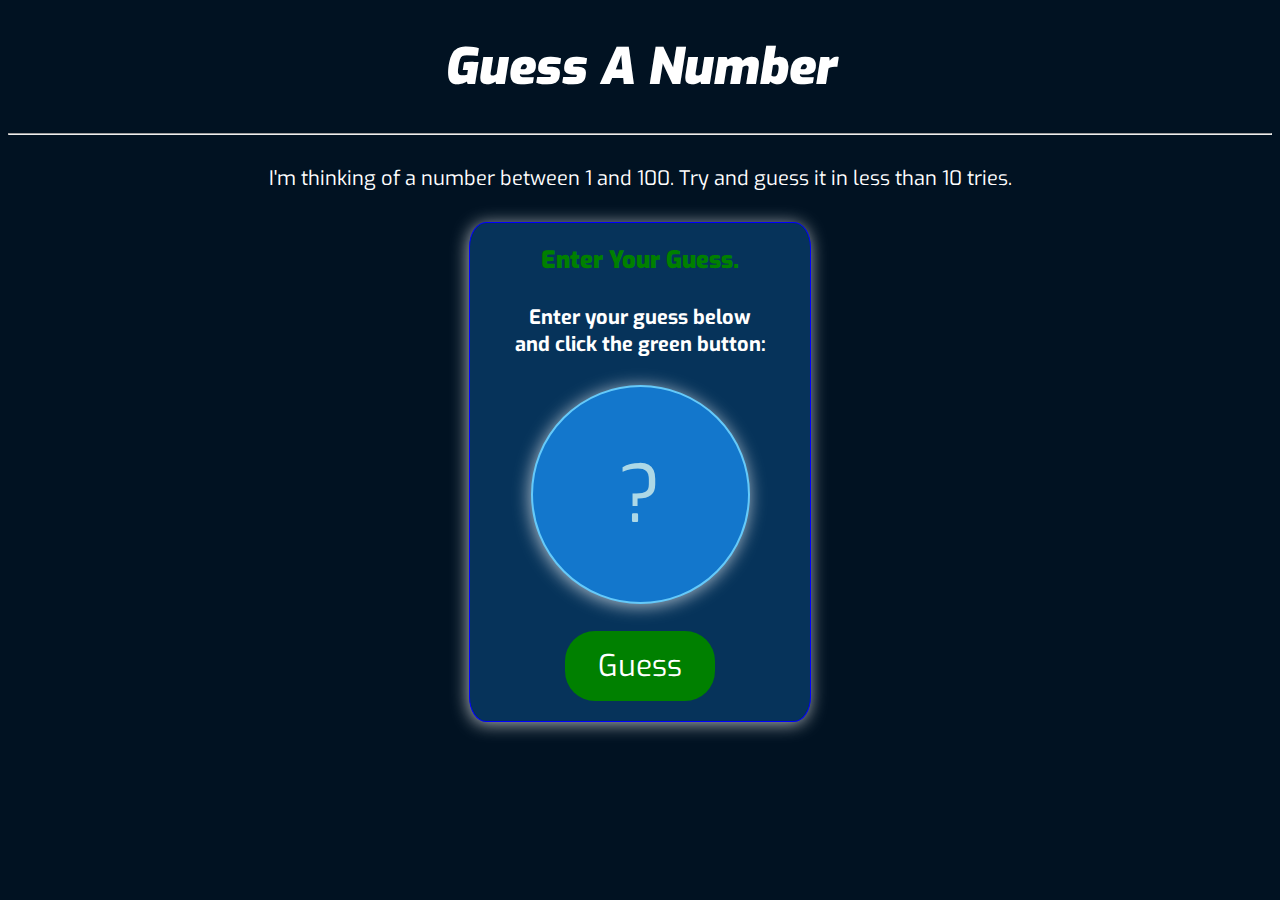
<file: index.html>
<!DOCTYPE html>
<!--[if lt IE 7]>      <html class="no-js lt-ie9 lt-ie8 lt-ie7"> <![endif]-->
<!--[if IE 7]>         <html class="no-js lt-ie9 lt-ie8"> <![endif]-->
<!--[if IE 8]>         <html class="no-js lt-ie9"> <![endif]-->
<!--[if gt IE 8]><!--> <html class="no-js"> <!--<![endif]-->
    <head>
        <meta charset="utf-8">
        <meta http-equiv="X-UA-Compatible" content="IE=edge">
        <title>Number Guessing Game Debugging Exercise</title>
        <meta name="description" content="">
        <meta name="viewport" content="width=device-width, initial-scale=1">
        <link rel="preconnect" href="https://fonts.googleapis.com">
        <link rel="preconnect" href="https://fonts.gstatic.com" crossorigin>
        <link href="https://fonts.googleapis.com/css2?family=Exo:ital,wght@0,103;1,900&display=swap" rel="stylesheet">
        <link rel="stylesheet" href="css/styles.css">
        <script type="text/javascript" src="js/game.js"></script>

    </head>
    <body>
        <!--[if lt IE 7]>
            <p class="browsehappy">You are using an <strong>outdated</strong> browser. Please <a href="#">upgrade your browser</a> to improve your experience.</p>
        <![endif]-->
        <div class="content">
        <h1>Guess A Number</h1>
        <hr/>
        <p>I'm thinking of a number between 1 and 100. Try and guess it in less than 10 tries.</p>
        <div class="gamebox">
        <form name="form1">
            <input type="text" name="hint" class="hint" value="Enter Your Guess.">
            <br/><br/>
            <strong>Enter your guess below <br/>and click the green button:</strong><br/><br/>
            <input type="text" name="guess1" class="guessbox" size="5" placeholder="?"/><br/><br/>
            <input type="button" value="Guess" class="try" onClick="Guess();"/>
        </form>
        </div>
        </div>

        <div class="uWon">
            <div id="uWonMes">
                <h1>YOU WON!</h1>
                <p>Correct! The number was: 
                    <strong style="font-size:200%;" id="answer"></strong><br/><br/>
                    You guessed it in <br/>
                    <strong  id="numTries"></strong><br/>
                    tries.</p><br/><br/>
                    <input type="button" value="Play Again!" class="replay" onClick="location.reload();"/>
            </div>
            <canvas id='myCanvas' width="1280" height="800" halign="center"></canvas>
            </div>

            <div class="sry">
            <div id="sryBkgd">
                <div id="sryMes">
                    <h1>SORRY!</h1>
                    <p>Times up. The number was: 
                        <strong style="font-size:200%;"  id="answer2"></strong> <br/><br/>
                        <input type="button" value="Try Again!" class="replay" onClick="location.reload();"/>
                </div>
            </div>
            </div>
                <script src="js/fireworks.js"></script>
    </body>
</html>
</file>
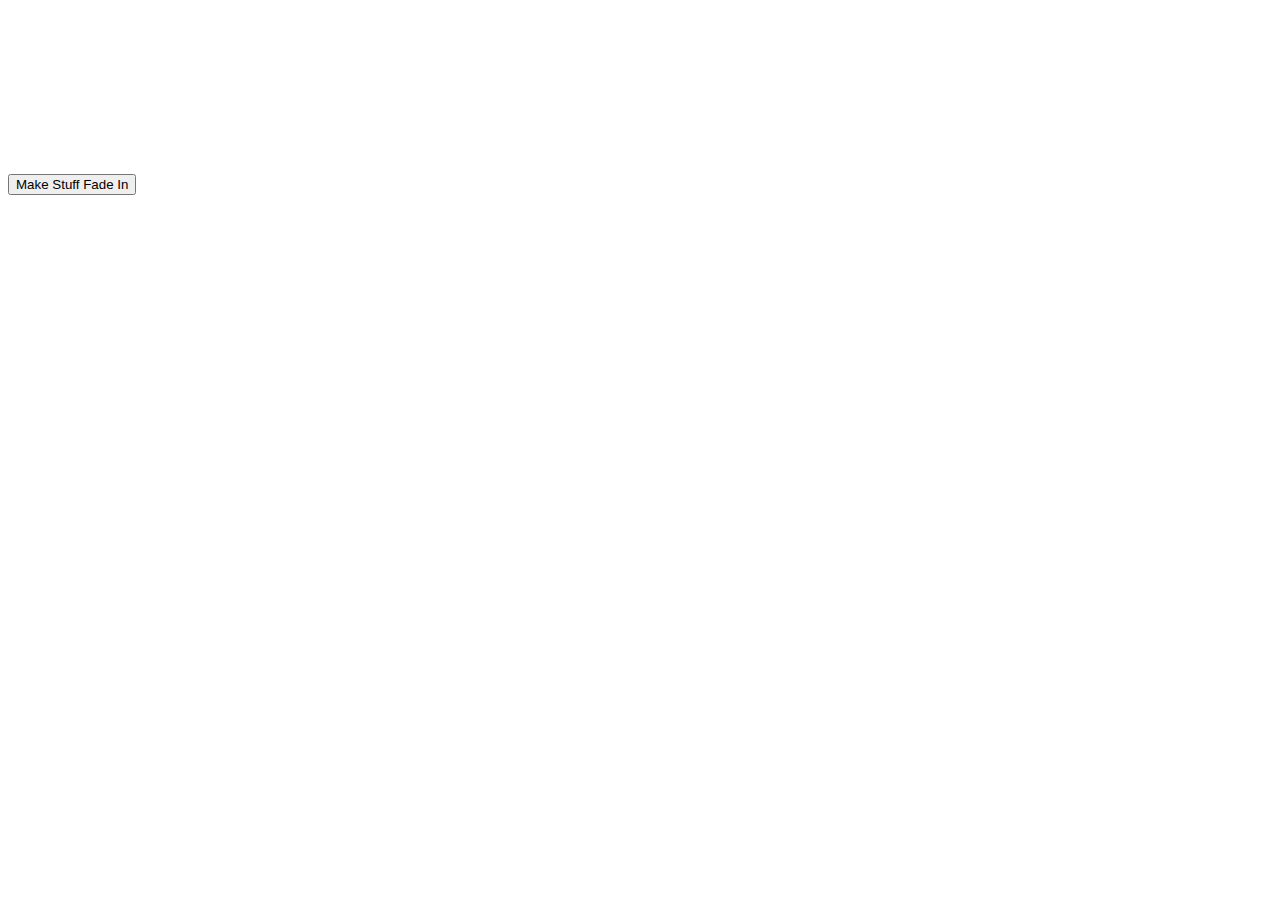
<file: fade_test.html>
<!DOCTYPE html>
<html>
  
<head>
    <title>
      fade-in effect on page load using pure JavaScript
    </title>
    <script type="text/javascript">
        //window.onload = fadeIn;
        function fadeIn() {
            var fade = document.getElementById("fElem");
            var opacity = 0;
            var intervalID = setInterval(function() {
  
                if (opacity < 1) {
                    opacity = opacity + 0.1
                    fade.style.opacity = opacity;
                } else {
                    clearInterval(intervalID);
                }
            }, 50);
        }
    </script>
  
</head>
  
<body id="body">
<div id="fElem" style="opacity:0;">
    <br>
    <h1 style="color: green">GeeksforGeeks</h1>
    <b> 
      How to create fade-in effect 
      on page load using javascript 
    </b>
    <p>
      This page will fade-in after loading
    </p>
</div>
<button onclick="fadeIn()">Make Stuff Fade In</button>
</body>
  
</html>
</file>
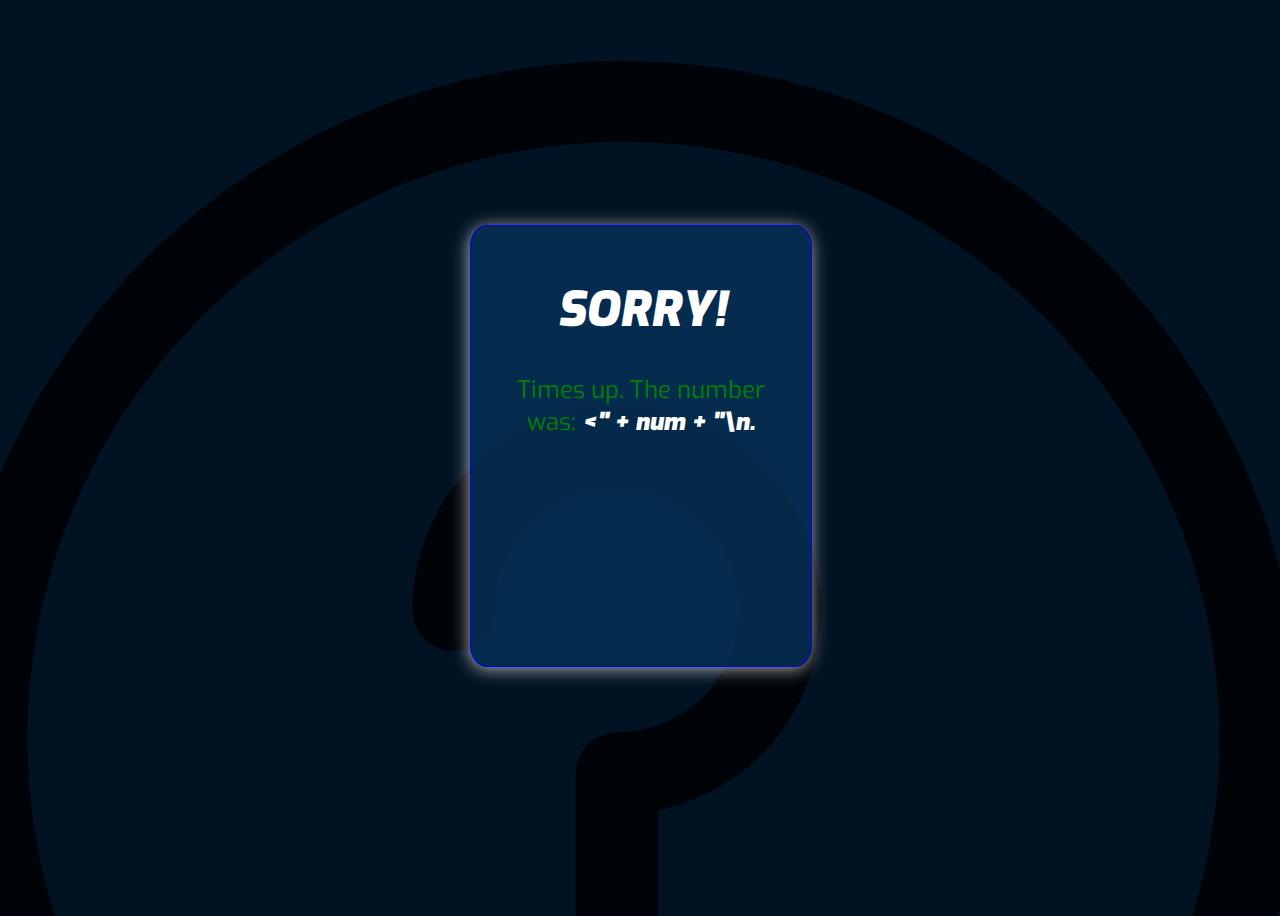
<file: sorry_test.html>
<html>
<head>
    <link href="https://fonts.googleapis.com/css2?family=Exo:ital,wght@0,103;1,900&display=swap" rel="stylesheet">
    <style>
        body {background-color:#011222; color:#FFF; font-family: 'Exo', sans-serif; background-image:url(imgs/question-01.svg); background-size:120%; background-position-x: center; background-repeat: no-repeat;}
        .sry {display:block; width:100%; height:100vh; overflow:hidden; text-align:center; }
        #sryMes {position:absolute; z-index:10;left:50%; margin-left:-170px; top:25%; width:300px; min-height:400px; text-align:center; border:1px solid blue; padding:20px; font-size:x-large; -webkit-box-shadow: -1px 2px 17px 0px rgba(255,255,255,0.68); 
box-shadow: -1px 2px 17px 0px rgba(255,255,255,0.68); background-color:#06335acb; border-radius: 5%; color:green;}
#sryMes h1 {font-weight: 900; font-style:italic; font-family: 'Exo', sans-serif; font-size: 200%; color:#FFF;}
#sryMes strong {color:#FFF; font-weight: 900; font-style:italic;}
    </style>

</head>
<body>
<div class="sry">
<div id="sryMes">
    <h1>SORRY!</h1>
    <p>Times up. The number was: 
        <strong><" + num + "\n.</strong> <br/><br/>
</div>
</div>
</body>
</html>
</file>
<file: css/styles.css>
body {
    font-family:Arial, Helvetica, sans-serif; 
    font-family: 'Exo', sans-serif;
    font-size:1.25em;
    color:#fff; 
    background-color: #011222; 
    text-align: center;
    -webkit-appearance: none !important;
    -moz-appearance: none !important;
    appearance: none !important;
    }
/* Button reset */
button {
    background: transparent;
    box-shadow: 0px 0px 0px transparent;
    border: 0px solid transparent;
    text-shadow: 0px 0px 0px transparent;
    -webkit-appearance: none;
  }
  
  button:hover {
    background: transparent;
    box-shadow: 0px 0px 0px transparent;
    border: 0px solid transparent;
    text-shadow: 0px 0px 0px transparent;
    -webkit-appearance: none;
  }
  
  button:active {
    outline: none;
    border: none;
    -webkit-appearance: none;
  }
  
  button:focus {
    outline: 0;
    -webkit-appearance: none;
  }
  button, input[type="submit"], input[type="reset"] {
	background: none;
	color: inherit;
	border: none;
	padding: 0;
	font: inherit;
	cursor: pointer;
	outline: inherit;
    -webkit-appearance: none;
}
input[type="button"]  {
    -webkit-appearance: none !important;
    -moz-appearance: none !important;
    appearance: none !important;  
}
input {
    -webkit-appearance: none;
    -moz-appearance: none;
    appearance: none;
    }

 /* Content Styles */

h1 {font-weight: 900; font-style:italic; font-family: 'Exo', sans-serif; font-size: 250%;}
input {font-family: 'Exo', sans-serif;}
input:focus, textarea:focus, select:focus{
    outline: none;
}
.content {
    display:block;
    width:100%;
    margin:auto;
}
.content p {padding:10px; text-align: center;}
.gamebox {
    background-color: #06335a; 
    display:block;
    width:300px;
    padding:20px;
    margin:auto;
    border-radius: 5%;
    border: 1px solid blue;
    -webkit-box-shadow: -1px 2px 17px 0px rgba(255,255,255,0.68); 
    box-shadow: -1px 2px 17px 0px rgba(255,255,255,0.68);
}
.hint {
    border:none;
    text-align:center;
    background-color: #06335a; 
    color:green;
    font-size:120%;
    font-weight: 900 !important;
    font-weight: bold;
}
.try {
    background-color: green;
    color:#FFF;
    font-size:150%;
    padding:15px 30px;
    border:0px solid #CCC; 
    width:50%;
    border-radius: 30px;
}

.guessbox {
    padding:20px;
    margin:20px;
    border: 2px solid #65cafa;
    background-color: #1377cc;
    text-align: center;
    color:#FFF;
    font-size: 400%;
    border-radius: 50%;
    height:175px;
    width:175px;
    -webkit-box-shadow: -1px 2px 17px 0px rgba(255,255,255,0.68); 
    box-shadow: -1px 2px 17px 0px rgba(255,255,255,0.68);
    margin:auto;

}
::placeholder { /* Chrome, Firefox, Opera, Safari 10.1+ */
    color: lightblue;
    opacity: 1; /* Firefox */
  }
  
  :-ms-input-placeholder { /* Internet Explorer 10-11 */
    color: lightblue;
  }
  
  ::-ms-input-placeholder { /* Microsoft Edge */
    color: lightblue;
  }
/* WIN Styles */
  
.uWon {
    opacity:0; 
    background-color:#0a0716; 
    display:none; 
    width:100%; 
    height:100vh; 
    overflow:hidden; 
    text-align:center; 
    z-index:20;
}
#uWonMes {
    position:absolute; 
    z-index:10;
    left:50%; 
    margin-left:-170px; 
    top:25%; 
    width:300px; 
    min-height:400px; 
    text-align:center; 
    border:1px solid #FFF; 
    padding:20px; 
    font-size:x-large; 
    -webkit-box-shadow: -1px 2px 17px 0px rgba(255,255,255,0.68); 
    box-shadow: -1px 2px 17px 0px rgba(255,255,255,0.68); 
    background-color:rgba(0, 128, 0, 0.81); 
    border-radius: 5%; 
}
#uWonMes h1 {
    font-weight: 900; 
    font-style:italic; 
    font-family: 'Exo', sans-serif; 
    font-size: 200%; 
    color:#FFF;
}
#uWonMes strong {
    color:#FFF; 
    font-weight: 900; 
    font-style:italic;
}
#myCanvas {
    z-index: 5;
    padding: 0;
    margin: auto;
    height: 800px;
    width: 1600px;
    position: absolute;
    top: 0px;
    left: 50%;
    margin-left: -800px;
    background-color: #0a0716;
}
.replay {
    padding:15px 30px;
    background-color: #FFF;
    color: green;
    font-size: 85%;
    font-weight: bold;
    border: 0px solid #CCC;
    width: 50%;
    border-radius: 30px;
    display: block;
    text-align: center;
    margin: auto;
    color: black;
}

/* TRY AGAIN Styles */

.sry {
    opacity:0; 
    z-index:10;
    display:none; 
    width:100%; height:100vh; 
    overflow:hidden; 
    text-align:center; 
}
#sryBkgd {
    position:absolute;
    width:100%;
    top:0px;
    left:0px;
    display:block;
    height:100vh;
    background-color:#011222;
    background-image:url(../imgs/question-01.svg); 
    background-size:120%; 
    background-position-x: center; 
    background-repeat: no-repeat;
}
#sryMes {
    position:absolute; 
    z-index:10;left:50%; 
    margin-left:-170px; 
    top:25%; 
    width:300px; 
    min-height:400px; 
    text-align:center; 
    border:1px solid blue; 
    padding:20px; 
    font-size:x-large; 
    -webkit-box-shadow: -1px 2px 17px 0px rgba(255,255,255,0.68); 
    box-shadow: -1px 2px 17px 0px rgba(255,255,255,0.68); 
    background-color:#06335acb; 
    border-radius: 5%; 
    color:green;}

#sryMes h1 {
    font-weight: 900; 
    font-style:italic; 
    font-family: 'Exo', sans-serif; 
    font-size: 200%; color:#FFF;}

#sryMes strong {
    color:#FFF; font-weight: 900; font-style:italic;}
</file>
